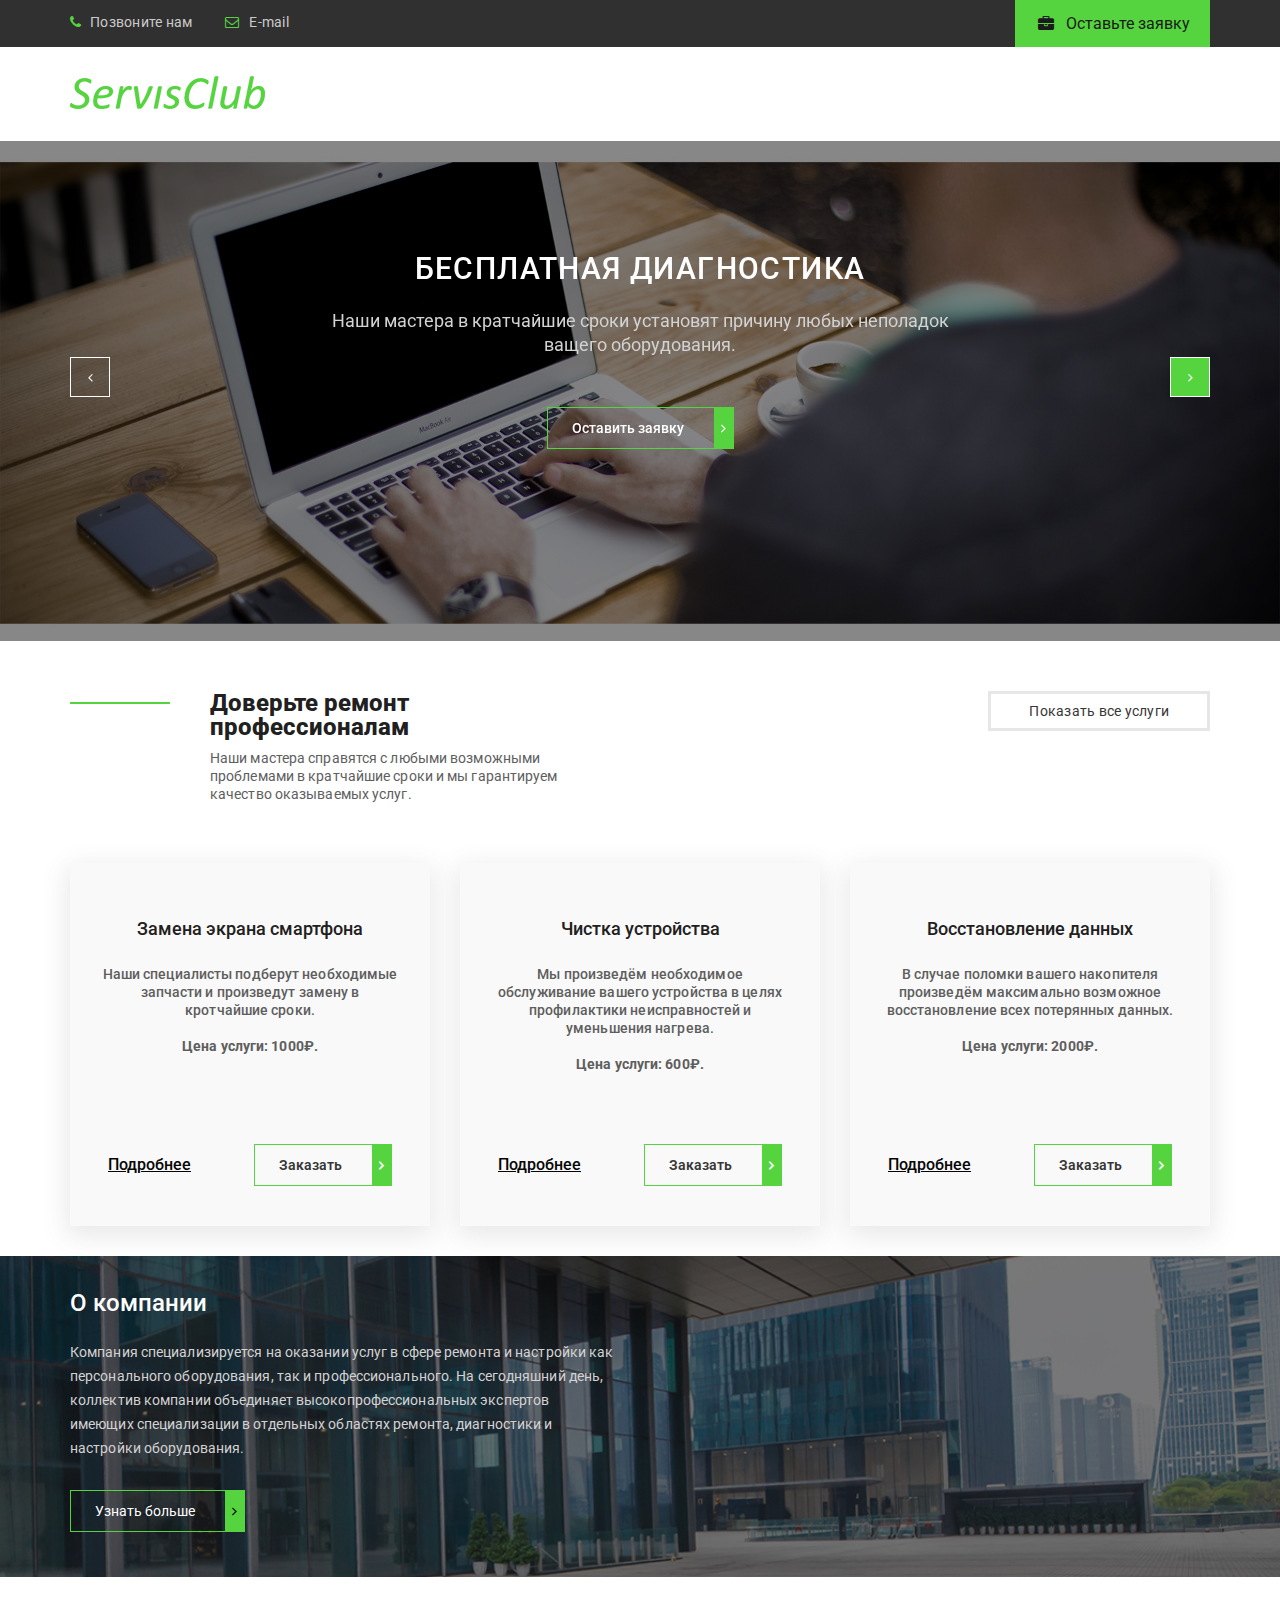
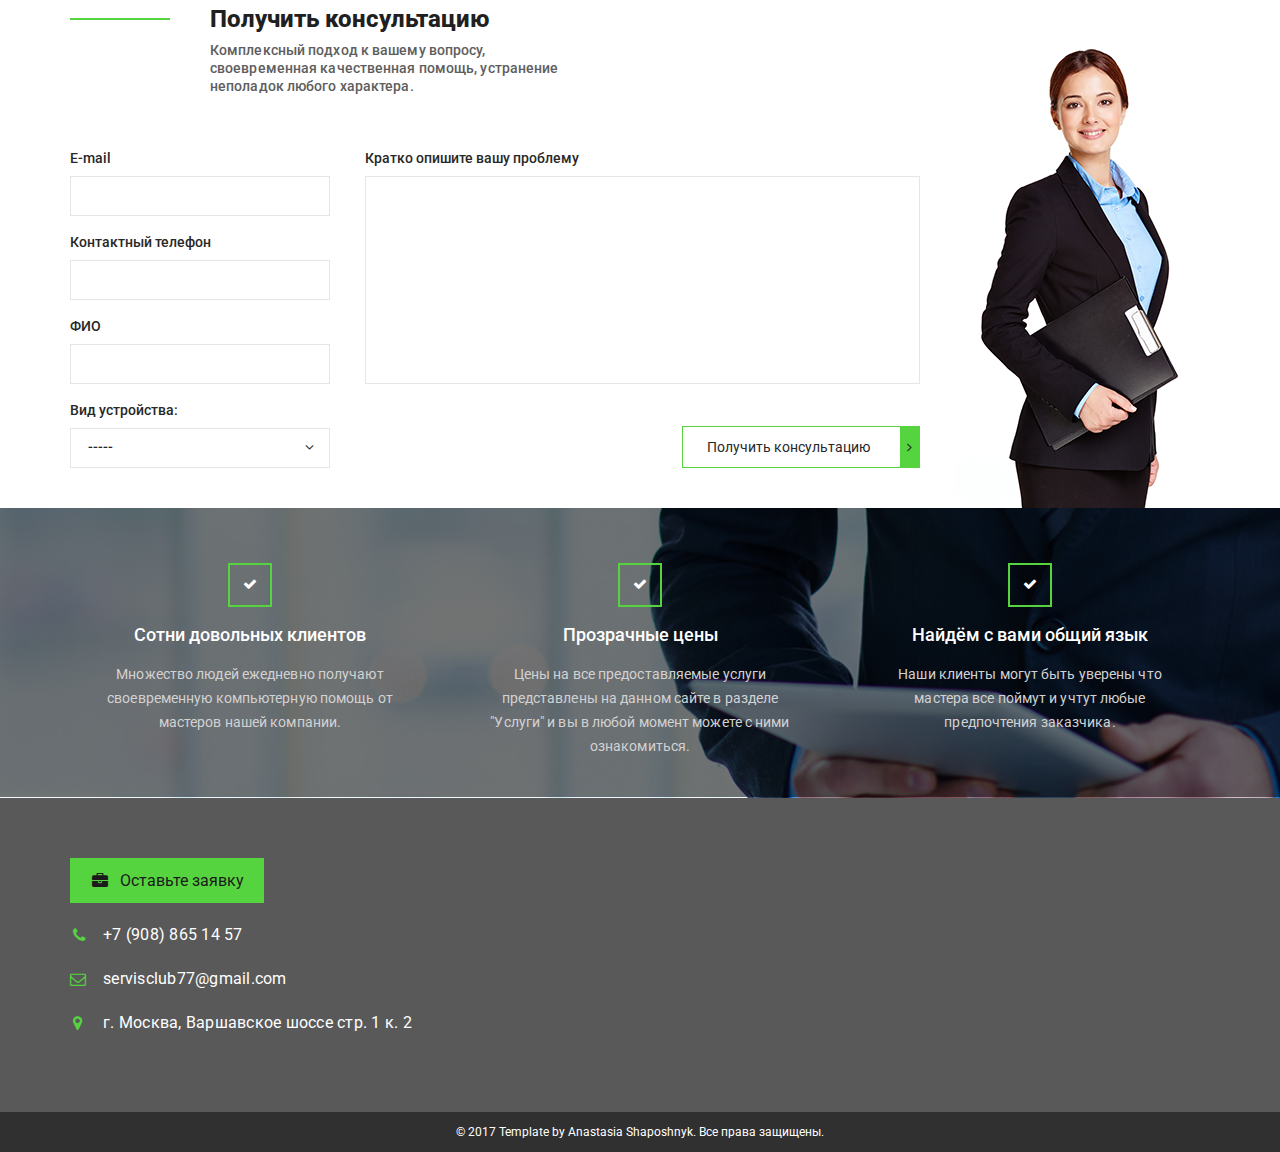
<file: index.html>
<!DOCTYPE html>
<html lang="en">

<head>
    <meta charset="UTF-8">
    <meta name="viewport" content="width=device-width, initial-scale=1.0">
    <meta http-equiv="X-UA-Compatible" content="ie=edge">
    <link rel="stylesheet" href="styles/jquery.formstyler.css">
    <!-- <link rel="stylesheet" href="styles/jquery.formstyler.theme.css"> -->
    <link href="https://fonts.googleapis.com/css?family=Roboto:400,700&display=swap&subset=cyrillic" rel="stylesheet">
    <link rel="stylesheet" href="styles/fonts.css">
    <link rel="stylesheet" href="styles/jquery.fancybox.min.css">
    <link rel="stylesheet" href="styles/slick.css">
    <link rel="stylesheet" href="styles/main.css">
    <link rel="stylesheet" href="styles/media.css">
    <title>Document</title>
</head>

<body>

    <header class="header">
        <div class="header__top">
            <div class="container">
                <div class="header__contacts">
                    <a class="header__phone" href="tel:+79088651457">Позвоните нам</a>
                    <a class="header__email" href="mailto:servisclub77@gmail.com">E-mail</a>
                    <a class="header__btn popup-btn" data-fancybox data-src="#modal" href="javascript:;">Оставьте
                        заявку</a>
                </div>
            </div>
        </div>
        <div class="header__content">
            <div class="container">
                <div class="header__content-inner">
                    <div class="header__logo">
                        <a href="https://servis-club.herokuapp.com/">
                            <img src="img/logo3.png" alt="logo">
                        </a>
                    </div>
                    <nav class="menu">
                        <ul>
                            <li><a href="">Главная</a></li>
                            <li><a href="">Услуги ремонта</a></li>
                            <li><a href="">Товары</a></li>
                            <li><a href="">О компании</a></li>
                        </ul>
                    </nav>
                </div>
            </div>

        </div>
    </header>

    <main>
        <section class="slider">
            <div class="container">
                <div class="slider__inner">
                    <div class="slider__item">
                        <div class="slider__item-content">
                            <div class="slider__title">
                                Бесплатная диагностика
                            </div>
                            <div class="slider__text">
                                Наши мастера в кратчайшие сроки установят причину любых неполадок ващего оборудования.
                            </div>
                            <a data-fancybox data-src="#modal" href="javascript:;" class="slider__btn popup-btn">
                                Оставить заявку
                            </a>
                        </div>
                    </div>
                    <div class="slider__item">
                        <div class="slider__item-content">
                            <div class="slider__title">
                                Выезд мастера
                            </div>
                            <div class="slider__text">
                                Если вам необходимо, вы можете попросить мастера приехать к вам и решить ваши проблемы.
                            </div>
                            <a data-fancybox data-src="#modal" href="javascript:;" class="slider__btn popup-btn">
                                Оставить заявку
                            </a>
                        </div>
                    </div>
                    <div class="slider__item">
                        <div class="slider__item-content">
                            <div class="slider__title">
                                Сборка ПК под ключ
                            </div>
                            <div class="slider__text">
                                Специалисты нашей компании подберут максимально эффективное решение в соответствии с
                                вашим бюджетом.
                            </div>
                            <a data-fancybox data-src="#modal" href="javascript:;" class="slider__btn popup-btn">
                                Оставить заявку
                            </a>
                        </div>
                    </div>
                </div>
            </div>
        </section>

        <section class="services">
            <div class="container">
                <div class="services__top">
                    <div class="services__title-box">
                        <div class="services__title">
                            Доверьте ремонт профессионалам
                        </div>
                        <div class="services__text">
                            Наши мастера справятся с любыми возможными проблемами в кратчайшие сроки и мы гарантируем
                            качество оказываемых услуг.
                        </div>
                    </div>
                    <div class="services__btn">
                        <a href="#">
                            Показать все услуги
                        </a>
                    </div>
                </div>
                <div class="services__items">
                    <div class="services__item">
                        <div class="services__item-title">
                            Замена экрана смартфона
                        </div>
                        <div class="services__item-text">
                            Наши специалисты подберут необходимые запчасти и произведут замену в кротчайшие
                            сроки.<br /><br /> <strong>Цена услуги: 1000₽.</strong>
                        </div>
                        <div class="services__item-btn">
                            <a href="#" class="services__item-link">
                                Подробнее
                            </a>
                            <a data-fancybox data-src="#modal" href="javascript:;" class="popup-btn">
                                Заказать
                            </a>
                        </div>
                    </div>
                    <div class="services__item">
                        <div class="services__item-title">
                            Чистка устройства
                        </div>
                        <div class="services__item-text">
                            Мы произведём необходимое обслуживание вашего устройства в целях профилактики неисправностей
                            и уменьшения нагрева. <br /><br /> <strong>Цена услуги: 600₽.</strong>
                        </div>
                        <div class="services__item-btn">
                            <a href="#" class="services__item-link">
                                Подробнее
                            </a>
                            <a data-fancybox data-src="#modal" href="javascript:;" class="popup-btn">
                                Заказать
                            </a>
                        </div>
                    </div>
                    <div class="services__item">
                        <div class="services__item-title">
                            Восстановление данных
                        </div>
                        <div class="services__item-text">
                            В случае поломки вашего накопителя произведём максимально возможное восстановление всех
                            потерянных данных. <br /><br /> <strong>Цена услуги: 2000₽.</strong>
                        </div>
                        <div class="services__item-btn">
                            <a href="#" class="services__item-link">
                                Подробнее
                            </a>
                            <a data-fancybox data-src="#modal" href="javascript:;" class="popup-btn">
                                Заказать
                            </a>
                        </div>
                    </div>
                </div>
            </div>
        </section>


        <section class="about">
            <div class="container">
                <div class="about__inner">
                    <div class="about__title">
                        О компании
                    </div>
                    <div class="about__text">
                        Компания специализируется на оказании услуг в сфере ремонта и настройки как персонального
                        оборудования, так и профессионального.
                        На сегодняшний день, коллектив компании объединяет
                        высокопрофессиональных экспертов имеющих
                        специализации в отдельных областях ремонта, диагностики и настройки оборудования.
                    </div>
                    <a href="#" class="about__btn popup-btn">
                        Узнать больше
                    </a>
                </div>
            </div>
        </section>

        <section class="consult">
            <div class="container">
                <div class="consult__inner">
                    <div class="consult__content">
                        <div class="consult__title-box">
                            <div class="consult__title">
                                Получить консультацию
                            </div>
                            <div class="consult__text">
                                Комплексный подход к вашему вопросу, своевременная качественная помощь,
                                устранение неполадок любого характера.
                            </div>
                        </div>
                        <div class="consult__box">
                            <form>
                                <!-- Hidden Required Fields -->
                                <input type="hidden" name="project_name" value="Servis-club.ru">
                                <input type="hidden" name="admin_email" value="30003oleg@gmail.com">
                                <input type="hidden" name="form_subject" value="consult-form">
                                <!-- END Hidden Required Fields -->

                                <div class="consult__box-inner">
                                    <div class="consult__box-left">
                                        <label for="">
                                            E-mail
                                            <input type="text" name="E-mail">
                                        </label>
                                        <label for="">
                                            Контактный телефон
                                            <input type="text" name="Phone">
                                        </label>
                                        <label for="">
                                            ФИО
                                            <input type="text" name="Name">
                                        </label>
                                        <label for="" name="device">
                                            Вид устройства:
                                            <select>
                                                <option value="" selected>-----</option>
                                                <option value="">Ноутбук</option>
                                                <option value="">Мобильный телефон</option>
                                                <option value="">ПК</option>
                                                <option value="">Другое</option>
                                            </select>
                                        </label>
                                    </div>
                                    <div class="consult__box-right">
                                        <label>
                                            Кратко опишите вашу проблему
                                            <textarea type="text" name="Problem"></textarea>
                                        </label>
                                        <button type="submit" class="popup-btn">
                                            Получить консультацию
                                        </button>
                                    </div>
                                </div>
                            </form>
                        </div>
                    </div>
                </div>
            </div>
        </section>


        <section class="advantages">
            <div class="container">
                <div class="advantages__inner">
                    <div class="advantages__item">
                        <div class="advantages__title">
                            Сотни довольных клиентов
                        </div>
                        <div class="advantages__text">
                            Множество людей ежедневно получают своевременную компьютерную помощь от мастеров нашей
                            компании.
                        </div>
                    </div>
                    <div class="advantages__item">
                        <div class="advantages__title">
                            Прозрачные цены
                        </div>
                        <div class="advantages__text">
                            Цены на все предоставляемые услуги представлены на данном сайте в разделе "Услуги" и вы в
                            любой момент можете с ними ознакомиться.
                        </div>
                    </div>
                    <div class="advantages__item">
                        <div class="advantages__title">
                            Найдём с вами общий язык
                        </div>
                        <div class="advantages__text">
                            Наши клиенты могут быть уверены что мастера все поймут и учтут любые предпочтения заказчика.
                        </div>
                    </div>

                </div>
            </div>
        </section>
    </main>



    <footer class="footer">
        <div class="footer__content">
            <div class="container">
                <div class="footer__inner">
                    <div class="footer__info">
                        <div class="footer__title">

                        </div>
                        <div class="footer__text">

                        </div>
                        <a class="popup-top footer__btn" data-fancybox data-src="#modal" href="javascript:;">Оставьте заявку</a>
                        <div class="footer__list">
                            <li><a class="footer__phone" href="tel:+79088651457">+7 (908) 865 14 57</a></li>
                            <li><a href="mailto:servisclub77@gmail.com">servisclub77@gmail.com</a></li>
                            <li><a class="footer__adress" href="#">г. Москва, Варшавское шоссе стр. 1 к. 2</a></li>
                        </div>
                    </div>
                    <div class="footer__map">
                        <iframe width="630px" height="250px"
                            src="https://www.google.com/maps/embed?pb=!1m18!1m12!1m3!1d794.8330891353462!2d37.62528046607912!3d55.704156038169344!2m3!1f0!2f0!3f0!3m2!1i1024!2i768!4f13.1!3m3!1m2!1s0x46b54b45a2842b15%3A0xcd451d849d4bd9b2!2z0JLQsNGA0YjQsNCy0YHQutC-0LUg0YguLCAxINGB0YLRgNC-0LXQvdC40LUgMiwg0JzQvtGB0LrQstCwLCAxMTcxMDU!5e0!3m2!1sru!2sru!4v1581527726415!5m2!1sru!2sru"
                            frameborder="0" style="border:0;" allowfullscreen=""></iframe>
                    </div>
                </div>
            </div>
        </div>
        <div class="footer__copy">
            <div class="footer__copy-text">
                © 2017 Template by Anastasia Shaposhnyk. Все права защищены.
            </div>
        </div>



    </footer>



    <div id="modal">
        <!-- <div class="modal_title">
            Оставьте свои контакты и мы обязательно с вами свяжемся.
        </div> -->
        <form>

            <!-- Hidden Required Fields -->
            <input type="hidden" name="project_name" value="Servis-club.ru">
            <input type="hidden" name="admin_email" value="30003oleg@gmail.com">
            <input type="hidden" name="form_subject" value="Popup">
            <!-- END Hidden Required Fields -->


            <input name="E-mail" type="text" placeholder="E-mail">
            <input name="Phone" type="text" placeholder="Ваш телефон">
            <input name="Name" type="text" placeholder="ФИО">
            <input type="submit" value="Отправить">

        </form>
    </div>



    <script src="https://ajax.googleapis.com/ajax/libs/jquery/3.5.1/jquery.min.js"></script>
    <script src="scripts/jquery.fancybox.min.js"></script>
    <script src="scripts/slick.min.js"></script>
    <script src="scripts/jquery.formstyler.min.js"></script>
    <script src="scripts/script.js"></script>
    <script src="mail.js"></script>


</body>

</html>
</file>
<file: styles/fonts.css>
@font-face {
  font-family: 'icomoon';
  src:  url('../fonts/icomoon.eot?wfq3mh');
  src:  url('../fonts/icomoon.eot?wfq3mh#iefix') format('embedded-opentype'),
    url('../fonts/icomoon.ttf?wfq3mh') format('truetype'),
    url('../fonts/icomoon.woff?wfq3mh') format('woff'),
    url('../fonts/icomoon.svg?wfq3mh#icomoon') format('svg');
  font-weight: normal;
  font-style: normal;
  font-display: block;
}

[class^="icon-"], [class*=" icon-"] {
  /* use !important to prevent issues with browser extensions that change fonts */
  font-family: 'icomoon' !important;
  speak: none;
  font-style: normal;
  font-weight: normal;
  font-variant: normal;
  text-transform: none;
  line-height: 1;

  /* Better Font Rendering =========== */
  -webkit-font-smoothing: antialiased;
  -moz-osx-font-smoothing: grayscale;
}

.icon-envelope-o:before {
  content: "\f003";
}
.icon-check:before {
  content: "\f00c";
}
.icon-map-marker:before {
  content: "\f041";
}
.icon-phone:before {
  content: "\f095";
}
.icon-briefcase:before {
  content: "\f0b1";
}
.icon-bars:before {
  content: "\f0c9";
}
.icon-navicon:before {
  content: "\f0c9";
}
.icon-reorder:before {
  content: "\f0c9";
}
.icon-angle-left:before {
  content: "\f104";
}
.icon-angle-right:before {
  content: "\f105";
}
.icon-quote-right:before {
  content: "\f10e";
}
</file>
<file: styles/main.css>
* {
  box-sizing: border-box;
  margin: 0;
  padding: 0;
  font-family: "Roboto", sans-serif;
}

a {
  text-decoration: none;
  display: inline-block;
}
ul,
li {
  list-style: none;
}
body {
  font-family: "PT Serif", serif;
  font-weight: 400;
  font-size: 14px;
  line-height: 18px;
  color: #5e5e5e;
}
.container {
  max-width: 1170px;
  margin: 0 auto;
  padding: 0 15px;
}
.popup-btn {
  padding: 8px 30px 8px 24px;
  border: 1px solid #55d43f;
  border-right-width: 20px;
  z-index: 2;
  outline: none;
  line-height: 24px;
  position: relative;
  color: white;
}
.slider__btn::after,
.services__item-btn .popup-btn:after,
.about__btn::after,
.consult__box-right .popup-btn:after {
  content: "\f105";
  font-family: "icomoon";
  position: absolute;
  top: 50%;
  transform: translateY(-50%);
  right: -12px;
}

.popup-btn1 {
  line-height: 36px;
  color: #1b1b1b;
  background-color: #55d43f;
  padding: 5px 20px 4px 50px;
  font-size: 16px;
  display: block;
}
#modal {
  display: none;
}

.header {
  font-family: "Roboto", sans-serif;
}
.header__top {
  background-color: #303030;
}
.header__btn,
.footer__btn {
  line-height: 36px;
  color: #1b1b1b;
  background-color: #55d43f;
  padding: 5px 20px 4px 50px;
  font-size: 16px;
  display: block;
  border-right-width: 0px;

  float: right;
  position: relative;
}
.header__btn:before,
.footer__btn:before {
  font-family: "icomoon";
  content: "\f0b1";
  position: absolute;
  left: 22px;
  color: #1b1b1b;
}
.header__contacts::after {
  content: "";
  clear: both;
  display: block;
}
.header__phone,
.header__email {
  color: #cbcacb;
  font-size: 14px;
  letter-spacing: 0.25px;
  line-height: 45px;
  position: relative;
}
.header__phone {
  padding-left: 20px;
  padding-right: 30px;
}
.header__phone::before {
  font-family: "icomoon";
  content: "\f095";
  position: absolute;
  left: 0;
  color: #55d43f;
}
.header__email {
  padding-left: 24px;
}
.header__email::before {
  font-family: "icomoon";
  content: "\f003";
  position: absolute;
  left: 0;
  color: #55d43f;
}
.header__content {
  padding: 29px 0px 28px;
}
.header__content-inner {
  display: flex;
  justify-content: space-between;
}

.slider {
  background-image: url(../img/slider-fon2.jpg);
  background-color: #1b1b1b;
  background-repeat: no-repeat;
  background-size: cover;
  background-position: center;
  min-height: 500px;
}
.slider__item:focus {
  outline: none;
}
.slider__item-content {
  text-align: center;
  padding-top: 110px;
  max-width: 665px;
  margin: 0 auto;
}
.slider__title {
  text-transform: uppercase;
  font-size: 30px;
  line-height: 36px;
  color: white;
  font-weight: 500;
  letter-spacing: 1.4px;
  margin-bottom: 22px;
}
.slider__text {
  line-height: 24px;
  font-size: 18px;
  color: #d3d2d2;
  margin-bottom: 50px;
}
.slider__inner {
  position: relative;
}
.slider__btn {
  font-size: 14px;
  line-height: 24px;
  color: #fff;
  font-weight: 500;
  font-family: "Roboto", sans-serif;
  position: relative;
}

.slick-btn {
  position: absolute;
  top: 70%;
  z-index: 3;
  width: 40px;
  height: 40px;
  border: 1px solid white;

  background-color: #55d43f;
  cursor: pointer;
  outline: none;
}
.slick-btn.slick-disabled {
  cursor: default;
}
.slick-btn::before {
  position: absolute;
  top: 50%;
  left: 50%;
  transform: translate(-50%, -50%);
  font-family: "icomoon";
  content: "";
  color: white;
}
.slick-next::before {
  content: "\f105";
}
.slick-next {
  right: 0;
}
.slick-prev::before {
  content: "\f104";
}
.slick-prev {
  left: 0;
}
.slick-disabled {
  background-color: transparent;
}

.services {
  padding: 50px 0px 30px;
}
.services__top {
  display: flex;
  justify-content: space-between;
  margin-bottom: 60px;
}
.services__title-box,
.consult__title-box {
  max-width: 520px;
  padding-left: 140px;
  position: relative;
}
.services__title-box:before,
.consult__title-box:before {
  content: "";
  position: absolute;
  width: 100px;
  background-color: #55d43f;
  height: 2px;
  left: 0;
  top: 11px;
}
.services__title,
.consult__title {
  font-weight: 800;
  line-height: 24px;
  font-size: 24px;
  color: #212020;
  margin-bottom: 10px;
}
.services__text,
.consult__text {
  letter-spacing: 0.1px;
}
.services__btn a {
  color: #373636;
  line-height: 24px;
  letter-spacing: 0.25px;
  padding: 5px 38px;
  border: 3px solid #e6e6e6;
}
.services__item {
  max-width: 360px;
  text-align: center;
  padding: 30px 0px 80px;
  position: relative;
  min-height: 363px;
  background-color: #f9f9f9;
  box-shadow: 0px 7px 24.3px 2.7px rgba(91, 89, 89, 0.14);
}
.services__items {
  display: flex;
  justify-content: space-between;
}
.services__item-title {
  font-weight: 500;
  color: #212020;
  font-size: 18px;
  line-height: 24px;
  padding: 24px 0;
}
.services__item-text {
  letter-spacing: 0.1px;
  padding: 0px 30px 30px;
  font-size: 14px;
  font-weight: 500;
  color: #5e5e5e;
}
.services__item-btn {
  position: absolute;
  bottom: 40px;
  font-weight: 500;
  left: 0;
  right: 0;
}
.services__item-btn .popup-btn {
  font-weight: 600;
  color: #373636;
}
.services__item-btn .popup-btn:after {
  color: white;
}
.services__item-link {
  color: #050505;
  text-decoration: underline;
  margin-right: 60px;
  font-size: 16px;
}

.about {
  min-height: 300px;
  background-color: rgb(32, 38, 56);
  background-image: url(../img/realAbout-fon.jpg);
  background-size: cover;
  background-position: center;
  background-repeat: no-repeat;
  padding: 25px 0px 45px;
}
.about__inner {
  max-width: 545px;
}
.about__btn.popup-btn:after {
  color: black;
}
.about__text {
  margin-bottom: 30px;
  line-height: 24px;
  letter-spacing: 0.1px;
  color: #d3d2d2;
}
.about__title {
  padding: 10px 0px 25px;
  font-size: 24px;
  line-height: 24px;
  color: #fff;
  font-weight: 500;
}

.consult {
  background-color: white;
  padding-top: 30px;
  font-weight: 500;
}
.consult__inner {
  padding-bottom: 40px;
  background-image: url(../img/consult-fon.png);
  min-height: 460px;
  background-repeat: no-repeat;
  background-position: bottom right;
}
.consult__box {
  max-width: 850px;
  padding-top: 45px;
}
.consult__box-inner {
  display: flex;
  justify-content: space-between;
}
.consult__box-inner label,
.consult__box-inner input,
.consult__box-inner textarea {
  display: block;
  width: 100%;
}
.consult__box-left {
  max-width: 260px;
  width: 100%;
}
.consult__box-right {
  max-width: 555px;
  width: 100%;
}
.consult__box-inner label {
  line-height: 36px;
  color: #282828;
}
.consult__box-inner input {
  margin-bottom: 8px;
  outline: none;
  height: 40px;
  border: 1px solid #e6e6e6;
  padding: 0px 10px;
}
.consult__box-inner select {
  outline: none;
  padding-left: 17px;
}
.consult__box-inner .jq-selectbox.jqselect {
  display: block;
  width: 100%;
}
.consult__box-inner .jq-selectbox__select {
  height: 40px;
  border: 1px solid #e6e6e6;
  padding-left: 17px;
  /* background-color: transparent;
    border-radius: 0; */
}
.consult__box-inner .jq-selectbox__trigger-arrow:before {
  content: "\f105";
  font-family: "icomoon";
  position: absolute;
  right: 17px;
  top: 0;
  transform: rotate(90deg);
}
.consult__box-inner .jq-selectbox__dropdown {
  width: 100%;
  margin: 2px 0 0;
  padding: 0;
  border: 1px solid #e6e6e6;
  background: #fff;
  box-shadow: 0 2px 10px rgba(0, 0, 0, 0.2);
}
.consult__box-inner .jq-selectbox li {
  min-height: 18px;
  padding: 5px 10px 6px;
  color: #a3abb1;
}
.consult__box-inner textarea {
  outline: none;
  border: 1px solid #e6e6e6;
  padding: 10px;
  height: 208px;
  resize: none;
  margin-bottom: 42px;
}
.consult__box-inner button {
  background-color: transparent;
  color: #282828;
  float: right;
  font-size: 14px;
}

.advantages {
  background-image: url(../img/adv-fon.jpg);
  background-size: cover;
  background-position: center;
  background-repeat: no-repeat;
  padding: 55px 0px 40px;
  min-height: 285px;
}
.advantages__inner {
  color: white;
  text-align: center;

  display: flex;
  justify-content: space-between;
}
.advantages__item {
  max-width: 360px;
  padding: 0px 20px;
}
.advantages__title {
  padding: 60px 0px 15px;
  font-size: 18px;
  line-height: 24px;
  font-weight: 500;
  position: relative;
}
.advantages__text {
  line-height: 24px;
  color: #d3d2d2;
  letter-spacing: 0.1px;
}
.advantages__title:before {
  content: "";
  position: absolute;
  width: 40px;
  height: 40px;
  border: 2px solid #55d43f;
  top: 0;
  left: 50%;
  transform: translateX(-50%);
}
.advantages__title:after {
  content: "\f00c";
  font-family: "icomoon";
  font-size: 14px;
  position: absolute;
  top: 9px;
  left: 50%;
  transform: translateX(-50%);
}

.waste {
  padding: 50px 0px 30px;
  height: 300px;
  width: 100%;
}

.footer__content {
  background-color: #595959;
  padding: 20px 0px 30px;
}
.footer__inner {
  display: flex;
  justify-content: space-between;
}
.footer__map {
  padding-top: 10px;
  max-width: 630px;
}
/* .footer__map iframe{
  
  width: 100%;
  height: 250px;
} */
.footer__inner .popup-top {
  float: none;
  display: inline-block;
}
.footer__title {
  font-size: 16px;
  font-weight: 600;
  line-height: 36px;
  color: white;
  letter-spacing: 0.5px;
}
.footer__text {
  color: #d3d2d2;
  margin-bottom: 40px;
}
.footer__info {
  max-width: 360px;
}
.footer__list li {
  margin-top: 10px;
}
.footer__list a {
  font-size: 16px;
  line-height: 24px;
  letter-spacing: 0.25px;
  color: white;
  font-weight: 400;
  padding-top: 10px;
  position: relative;
  padding-left: 33px;
}
.footer__list a::before {
  content: "\f003";
  position: absolute;
  left: 0;
  color: #55d43f;
  font-family: "icomoon";
}

.footer__list .footer__phone:before {
  content: "\f095";
  left: 3px;
}
.footer__list .footer__adress:before {
  content: "\f041";
  left: 3px;
}

.footer__copy {
  background-color: #303030;
  text-align: center;
  font-size: 12px;
  line-height: 24px;
  padding: 8px 0px;
  font-weight: 400;
  color: white;
}
#modal {
  width: 300px;
}
#modal input {
  display: block;
  width: 100%;
  margin-bottom: 20px;
  outline: none;
  height: 40px;
  border: 1px solid #e6e6e6;
  padding: 0px 10px;
}
#modal input[type="submit"] {
  background-color: #55d43f;
  border: none;
}

#modal .modal_title {
  display: block;
  width: 100%;
  margin-bottom: 10px;
  height: 20px;
}

.menu li {
  display: none;
}
.waste-inner_text {
  padding-left: 140px;
}
.waste-inner {
  display: block;
}
</file>
<file: styles/media.css>
@media (max-width: 968px){
    
}
</file>
